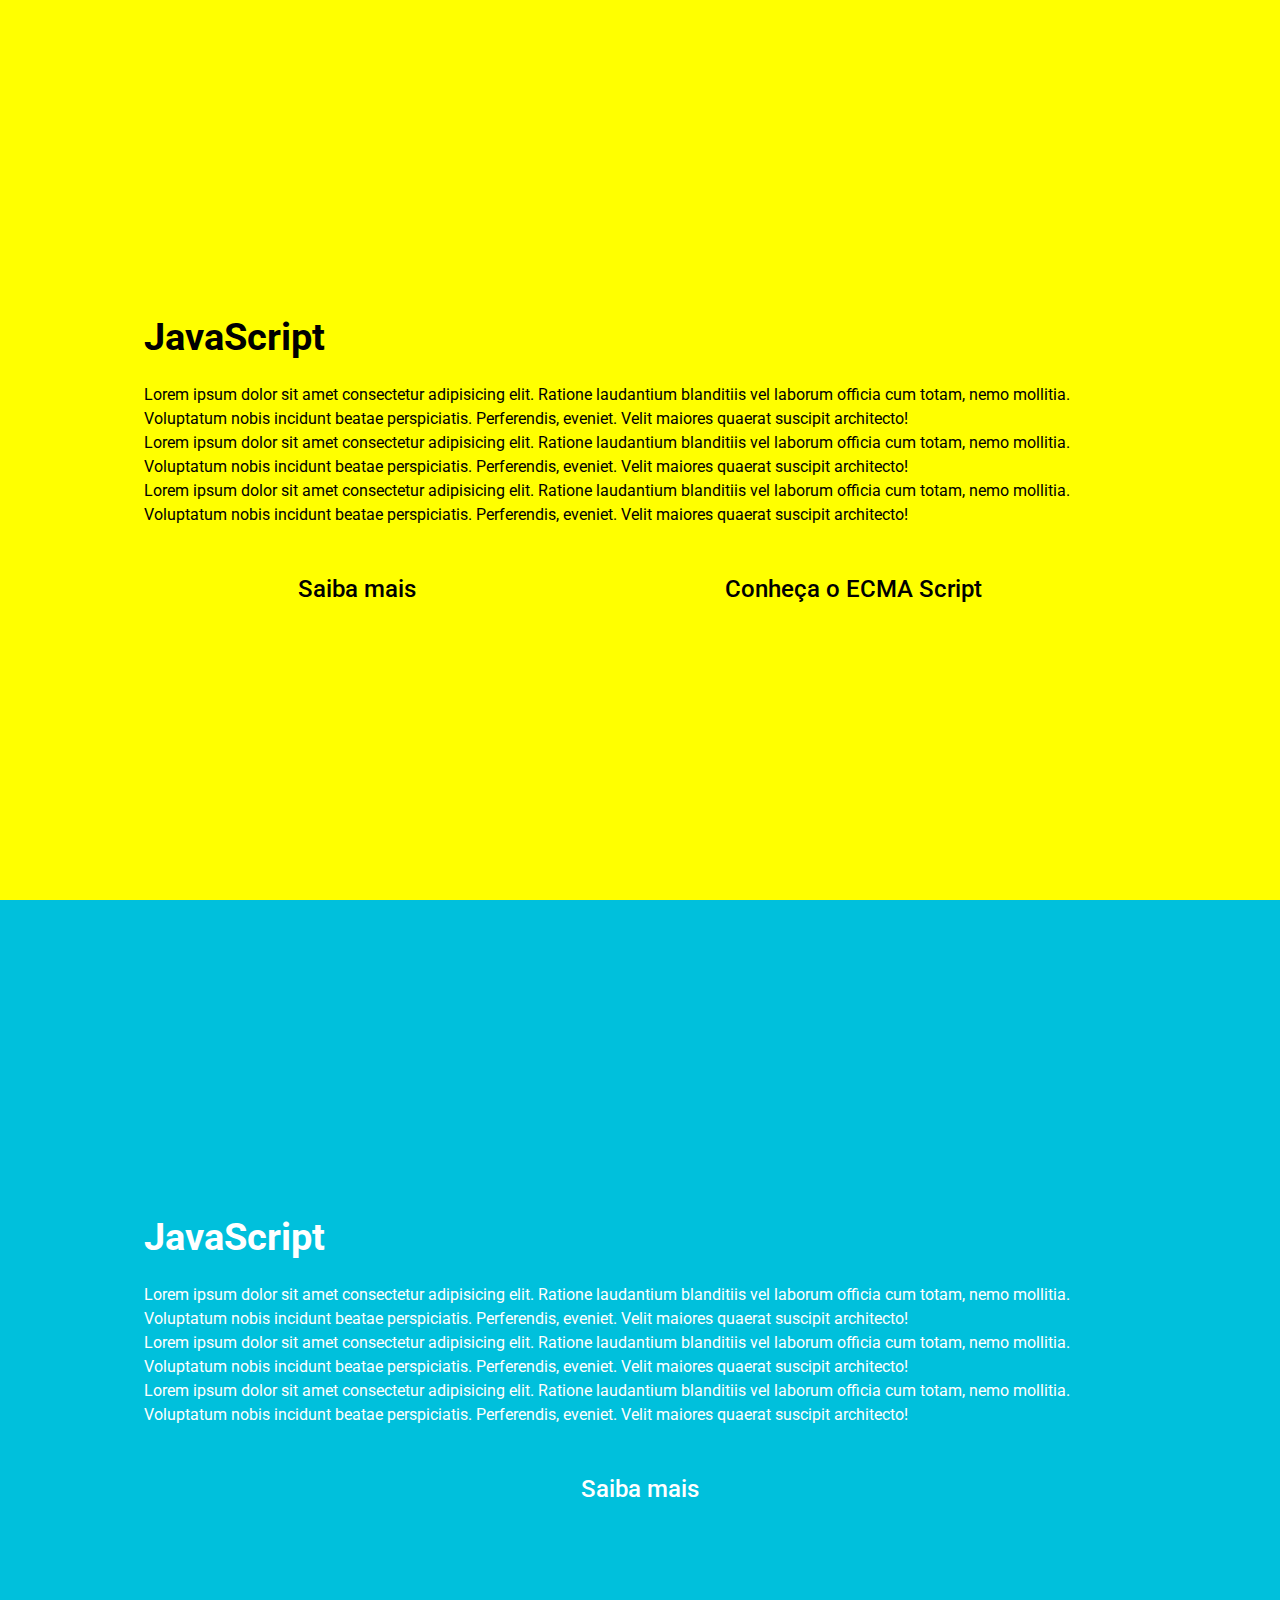
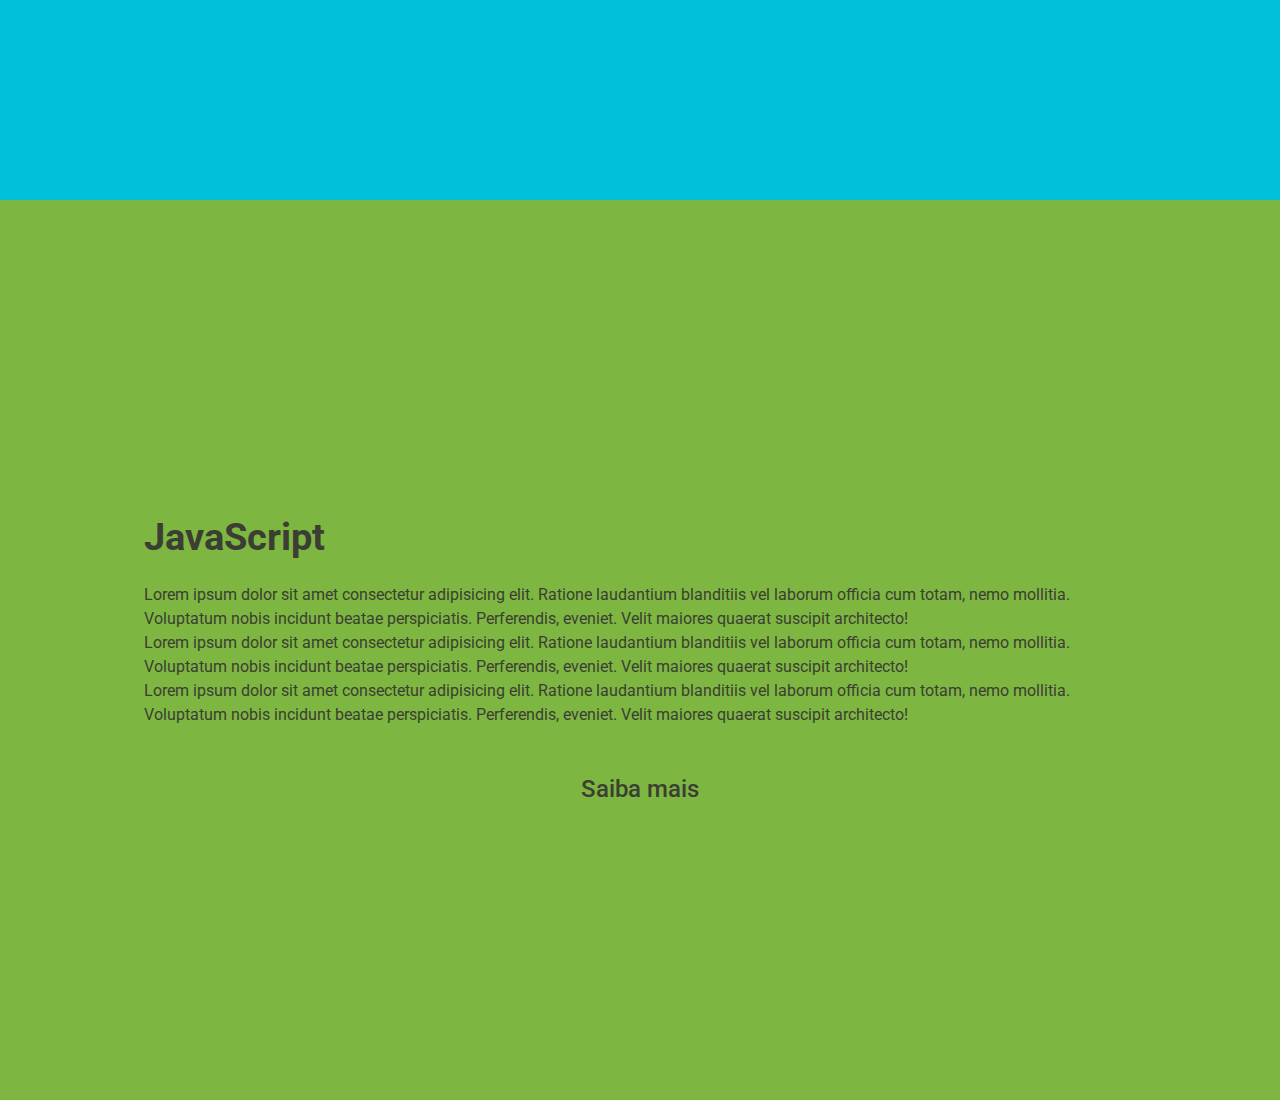
<file: index.html>
<!DOCTYPE html>
<html lang="pt-BR">
<head>
    <meta charset="UTF-8">
    <meta name="viewport" content="width=device-width, initial-scale=1.0">
    <title>Sass</title>

    <link rel="stylesheet" href="./styles/main.css">
</head>
<body>

    <section class="javascript">

        <div class="container">

            <h1>JavaScript</h1>
            <p>Lorem ipsum dolor sit amet consectetur adipisicing elit. Ratione laudantium blanditiis vel laborum officia cum totam, nemo mollitia. Voluptatum nobis incidunt beatae perspiciatis. Perferendis, eveniet. Velit maiores quaerat suscipit architecto!</p>
            <p>Lorem ipsum dolor sit amet consectetur adipisicing elit. Ratione laudantium blanditiis vel laborum officia cum totam, nemo mollitia. Voluptatum nobis incidunt beatae perspiciatis. Perferendis, eveniet. Velit maiores quaerat suscipit architecto!</p>
            <p>Lorem ipsum dolor sit amet consectetur adipisicing elit. Ratione laudantium blanditiis vel laborum officia cum totam, nemo mollitia. Voluptatum nobis incidunt beatae perspiciatis. Perferendis, eveniet. Velit maiores quaerat suscipit architecto!</p>
    
            <div class="actions">
    
                <a href="#" class="btn">Saiba mais</a>
                <a href="#" class="btn">Conheça o ECMA Script</a>
    
            </div>
            
        </div>
    
    </section>

    <section class="react">

        <div class="container">

            <h1>JavaScript</h1>
            <p>Lorem ipsum dolor sit amet consectetur adipisicing elit. Ratione laudantium blanditiis vel laborum officia cum totam, nemo mollitia. Voluptatum nobis incidunt beatae perspiciatis. Perferendis, eveniet. Velit maiores quaerat suscipit architecto!</p>
            <p>Lorem ipsum dolor sit amet consectetur adipisicing elit. Ratione laudantium blanditiis vel laborum officia cum totam, nemo mollitia. Voluptatum nobis incidunt beatae perspiciatis. Perferendis, eveniet. Velit maiores quaerat suscipit architecto!</p>
            <p>Lorem ipsum dolor sit amet consectetur adipisicing elit. Ratione laudantium blanditiis vel laborum officia cum totam, nemo mollitia. Voluptatum nobis incidunt beatae perspiciatis. Perferendis, eveniet. Velit maiores quaerat suscipit architecto!</p>
    
            <div class="actions">
    
                <a href="#" class="btn">Saiba mais</a>
    
            </div>
            
        </div>
    
    </section>

    <section class="nodejs">

        <div class="container">

            <h1>JavaScript</h1>
            <p>Lorem ipsum dolor sit amet consectetur adipisicing elit. Ratione laudantium blanditiis vel laborum officia cum totam, nemo mollitia. Voluptatum nobis incidunt beatae perspiciatis. Perferendis, eveniet. Velit maiores quaerat suscipit architecto!</p>
            <p>Lorem ipsum dolor sit amet consectetur adipisicing elit. Ratione laudantium blanditiis vel laborum officia cum totam, nemo mollitia. Voluptatum nobis incidunt beatae perspiciatis. Perferendis, eveniet. Velit maiores quaerat suscipit architecto!</p>
            <p>Lorem ipsum dolor sit amet consectetur adipisicing elit. Ratione laudantium blanditiis vel laborum officia cum totam, nemo mollitia. Voluptatum nobis incidunt beatae perspiciatis. Perferendis, eveniet. Velit maiores quaerat suscipit architecto!</p>
    
            <div class="actions">
    
                <a href="#" class="btn">Saiba mais</a>
    
            </div>
            
        </div>
    
    </section>

</body>
</html>
</file>
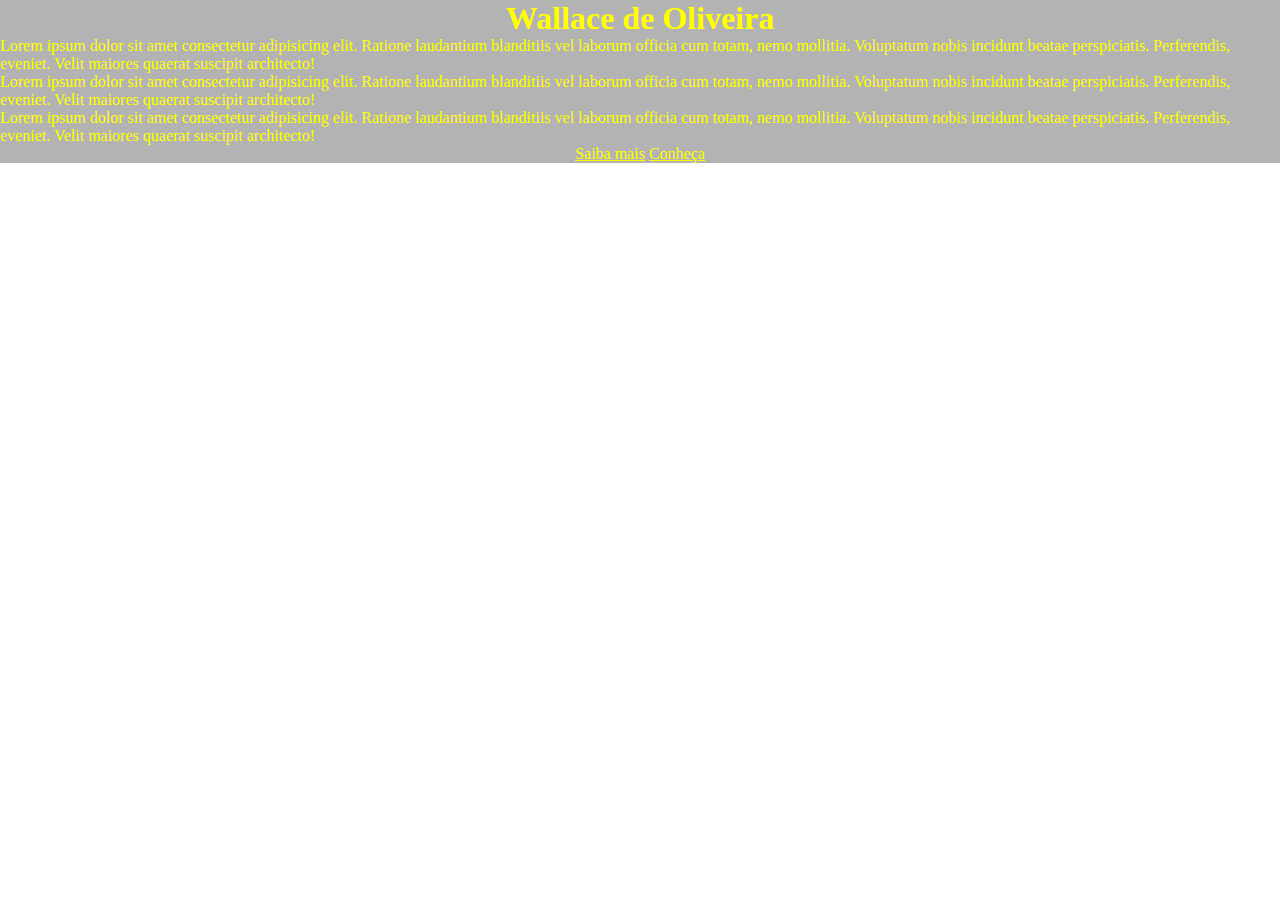
<file: draft/index.html>
<!DOCTYPE html>
<html lang="pt-BR">
<head>
    <meta charset="UTF-8">
    <meta name="viewport" content="width=device-width, initial-scale=1.0">
    <title>Sass</title>

    <link rel="stylesheet" href="./styles/main.css">
</head>
<body>

    <section>

        <div class="container">

            <h1>Wallace de Oliveira</h1>
            <p>Lorem ipsum dolor sit amet consectetur adipisicing elit. Ratione laudantium blanditiis vel laborum officia cum totam, nemo mollitia. Voluptatum nobis incidunt beatae perspiciatis. Perferendis, eveniet. Velit maiores quaerat suscipit architecto!</p>
            <p>Lorem ipsum dolor sit amet consectetur adipisicing elit. Ratione laudantium blanditiis vel laborum officia cum totam, nemo mollitia. Voluptatum nobis incidunt beatae perspiciatis. Perferendis, eveniet. Velit maiores quaerat suscipit architecto!</p>
            <p>Lorem ipsum dolor sit amet consectetur adipisicing elit. Ratione laudantium blanditiis vel laborum officia cum totam, nemo mollitia. Voluptatum nobis incidunt beatae perspiciatis. Perferendis, eveniet. Velit maiores quaerat suscipit architecto!</p>
    
            <div class="actions">
    
                <a href="#" class="btn">Saiba mais</a>
                <a href="#" class="btn">Conheça</a>
    
            </div>
            
        </div>
    
    </section>

</body>
</html>
</file>
<file: styles/main.css>
@import url("https://fonts.googleapis.com/css2?family=Roboto:wght@400;500;700&display=swap");
html,
body {
  margin: 0;
  padding: 0;
}

html {
  -webkit-box-sizing: border-box;
          box-sizing: border-box;
}

*,
*::after,
*::before {
  -webkit-box-sizing: inherit;
          box-sizing: inherit;
}

h1,
h2,
h3,
h4,
h5,
h6 {
  margin: 0;
  padding: 0;
}

button,
[type="submit"] {
  cursor: pointer;
  -webkit-appearence: button;
}

p {
  -webkit-margin-start: 0;
          margin-inline-start: 0;
  -webkit-margin-end: 0;
          margin-inline-end: 0;
  padding: 0;
  margin: 0;
}

code {
  font-family: source-code-pro, Menio, Monaco, Consolas, "Currier New", monospace;
}

section {
  width: 100%;
  height: auto;
  padding: 0;
  font-family: "Roboto", sans-serif;
  display: -webkit-box;
  display: -ms-flexbox;
  display: flex;
  -webkit-box-pack: center;
      -ms-flex-pack: center;
          justify-content: center;
  -webkit-box-align: center;
      -ms-flex-align: center;
          align-items: center;
  -webkit-box-orient: vertical;
  -webkit-box-direction: normal;
      -ms-flex-direction: column;
          flex-direction: column;
}

@media (min-width: 576px) {
  section {
    height: 100vh;
    padding: 20px;
  }
}

section .container {
  width: calc(100% - 40px);
  padding: 80px 0 100px;
}

@media (min-width: 576px) {
  section .container {
    width: 80%;
    padding: 0;
  }
}

section .container h1 {
  width: 100%;
  font-size: 2.4rem;
  font-weight: 700;
  text-align: left;
  padding: 24px 0;
}

section .container p {
  line-height: 1.5rem;
  text-align: justify;
}

@media (min-width: 576px) {
  section .container p {
    text-align: left;
  }
}

section .container .actions {
  display: -webkit-box;
  display: -ms-flexbox;
  display: flex;
  -webkit-box-pack: center;
      -ms-flex-pack: center;
          justify-content: center;
  -webkit-box-align: center;
      -ms-flex-align: center;
          align-items: center;
  -webkit-box-orient: horizontal;
  -webkit-box-direction: normal;
      -ms-flex-direction: row;
          flex-direction: row;
  margin-top: 40px;
}

section .container .actions .btn {
  margin: 0 auto;
  padding: 8px;
  border-radius: 8px;
  font-size: 1.5rem;
  text-decoration: none;
  color: inherit;
  font-weight: 500;
}

section .container .actions .btn:hover {
  color: #fff;
}

section.javascript {
  background-color: yellow;
  color: #000;
}

section.react {
  background-color: #00c0dc;
  color: #fff;
}

section.react .actions .btn:hover {
  color: #3c3e34;
}

section.nodejs {
  background-color: #7db741;
  color: #3c3e34;
}
/*# sourceMappingURL=main.css.map */
</file>
<file: draft/styles/main.css>
html,
body {
  margin: 0;
  padding: 0;
}

html {
  -webkit-box-sizing: border-box;
          box-sizing: border-box;
}

*,
*::after,
*::before {
  -webkit-box-sizing: inherit;
          box-sizing: inherit;
}

h1,
h2,
h3,
h4,
h5,
h6 {
  margin: 0;
  padding: 0;
}

button,
[type="submit"] {
  cursor: pointer;
  -webkit-appearence: button;
}

p {
  -webkit-margin-start: 0;
          margin-inline-start: 0;
  -webkit-margin-end: 0;
          margin-inline-end: 0;
  padding: 0;
  margin: 0;
}

code {
  font-family: source-code-pro, Menio, Monaco, Consolas, "Currier New", monospace;
}

body .container {
  display: -webkit-box;
  display: -ms-flexbox;
  display: flex;
  -webkit-box-pack: center;
      -ms-flex-pack: center;
          justify-content: center;
  -webkit-box-align: center;
      -ms-flex-align: center;
          align-items: center;
  -webkit-box-orient: vertical;
  -webkit-box-direction: normal;
      -ms-flex-direction: column;
          flex-direction: column;
  background-color: #b3b3b3;
  color: #fff;
}

body .container h1 {
  color: yellow;
  font-weight: 700;
}

body .container p {
  color: yellow;
}

body .container a {
  color: yellow;
}
/*# sourceMappingURL=main.css.map */
</file>
